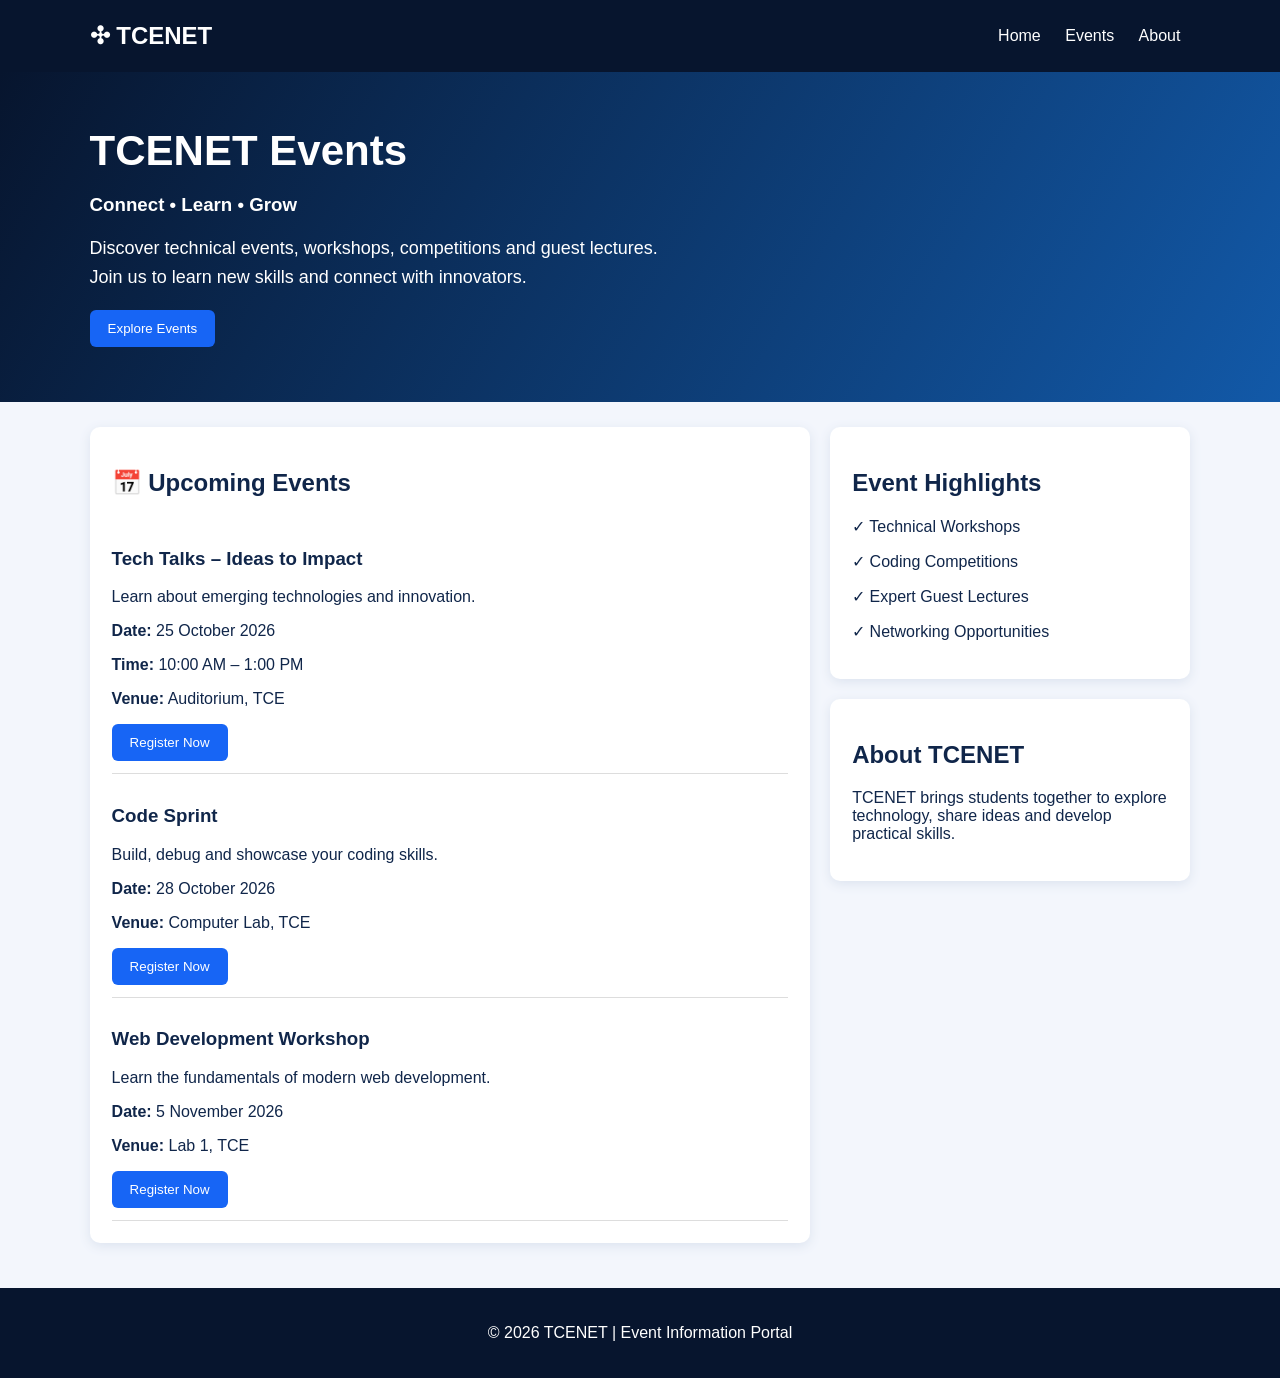
<file: hosting/public/index.html>
<!DOCTYPE html>
<html lang="en">
<head>
<meta charset="UTF-8">
<meta name="viewport" content="width=device-width, initial-scale=1.0">
<title>TCENET Events</title>
<style>
*{box-sizing:border-box}
body{margin:0;font-family:Arial,sans-serif;background:#f3f6fc;color:#10264a}
header{background:#07152e;color:white;padding:22px 7%;display:flex;justify-content:space-between;align-items:center}
header h2{margin:0}
nav a{color:white;text-decoration:none;margin:0 10px}
.hero{background:linear-gradient(120deg,#07152e,#1259a8);color:white;padding:55px 7%}
.hero h1{font-size:42px;margin:0}
.hero p{font-size:18px;line-height:1.6}
main{padding:25px 7%;display:grid;grid-template-columns:2fr 1fr;gap:20px}
.card{background:white;padding:22px;border-radius:10px;margin-bottom:20px;box-shadow:0 3px 12px #dce3ef}
.event{border-bottom:1px solid #ddd;padding:12px 0}
button{background:#1765f5;color:white;border:0;padding:11px 18px;border-radius:6px;cursor:pointer}
button:hover{background:#0845b7}
footer{text-align:center;background:#07152e;color:white;padding:20px}
@media(max-width:650px){main{grid-template-columns:1fr}header{flex-wrap:wrap;gap:15px}nav a{margin:0 5px}.hero h1{font-size:32px}}
</style>
</head>
<body>
<header>
<h2>✣ TCENET</h2>
<nav>
<a href="#home">Home</a>
<a href="#events">Events</a>
<a href="#about">About</a>
</nav>
</header>

<section class="hero" id="home">
<h1>TCENET Events</h1>
<h3>Connect • Learn • Grow</h3>
<p>Discover technical events, workshops, competitions and guest lectures.<br>
Join us to learn new skills and connect with innovators.</p>
<button onclick="document.getElementById('events').scrollIntoView()">Explore Events</button>
</section>

<main>
<section>
<div class="card" id="events">
<h2>📅 Upcoming Events</h2>
<div class="event">
<h3>Tech Talks – Ideas to Impact</h3>
<p>Learn about emerging technologies and innovation.</p>
<p><b>Date:</b> 25 October 2026</p>
<p><b>Time:</b> 10:00 AM – 1:00 PM</p>
<p><b>Venue:</b> Auditorium, TCE</p>
<button onclick="registerEvent('Tech Talks')">Register Now</button>
</div>
<div class="event">
<h3>Code Sprint</h3>
<p>Build, debug and showcase your coding skills.</p>
<p><b>Date:</b> 28 October 2026</p>
<p><b>Venue:</b> Computer Lab, TCE</p>
<button onclick="registerEvent('Code Sprint')">Register Now</button>
</div>
<div class="event">
<h3>Web Development Workshop</h3>
<p>Learn the fundamentals of modern web development.</p>
<p><b>Date:</b> 5 November 2026</p>
<p><b>Venue:</b> Lab 1, TCE</p>
<button onclick="registerEvent('Web Development Workshop')">Register Now</button>
</div>
</div>
</section>

<aside>
<div class="card" id="about">
<h2>Event Highlights</h2>
<p>✓ Technical Workshops</p>
<p>✓ Coding Competitions</p>
<p>✓ Expert Guest Lectures</p>
<p>✓ Networking Opportunities</p>
</div>
<div class="card">
<h2>About TCENET</h2>
<p>TCENET brings students together to explore technology, share ideas and develop practical skills.</p>
</div>
</aside>
</main>

<footer>
<p>© 2026 TCENET | Event Information Portal</p>
</footer>

<script>
function registerEvent(eventName){
alert("You selected: "+eventName+
". Registration details will be announced by TCENET.");
}
</script>
</body>
</html>
</file>
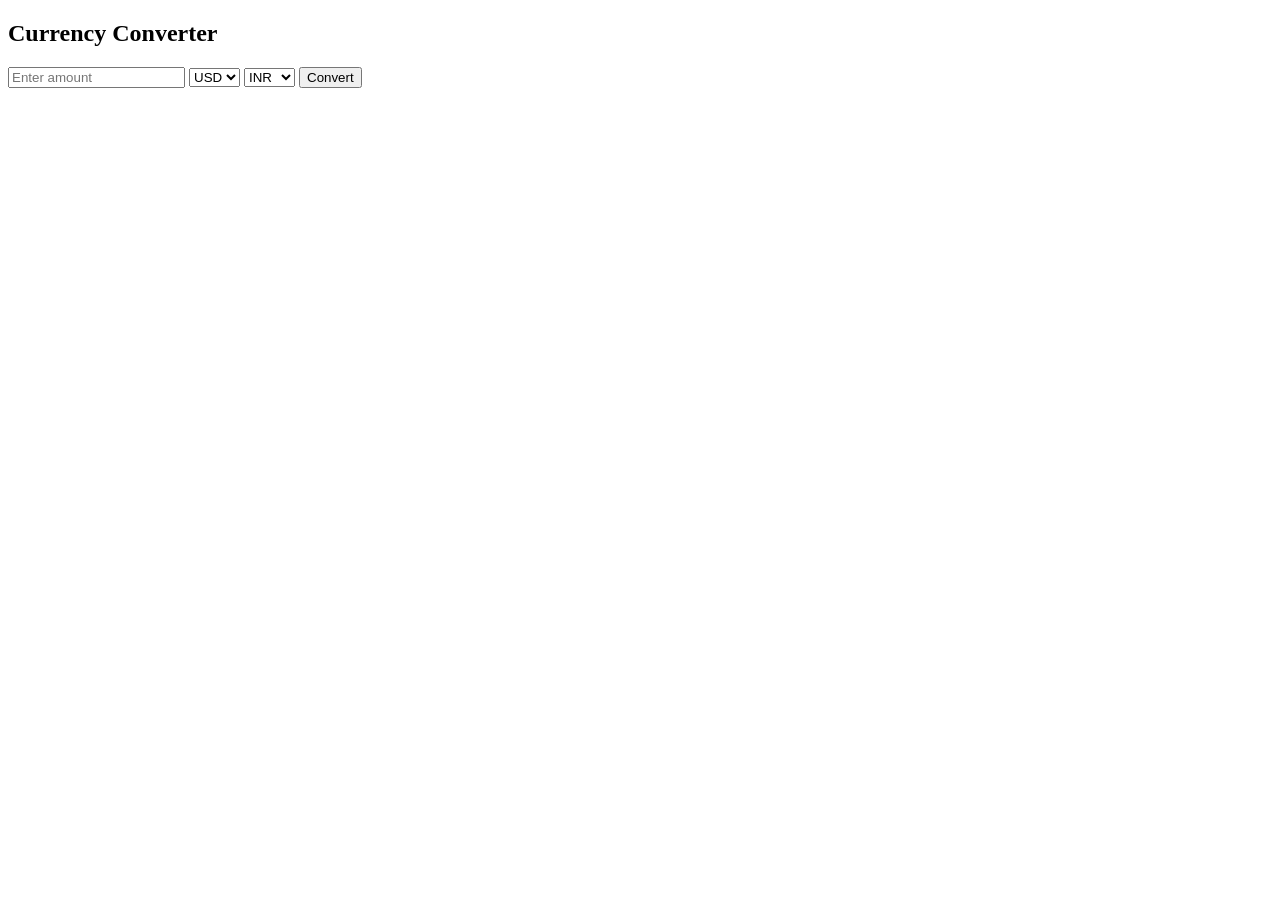
<file: currency.html>
<!DOCTYPE html>
<html>
<head>
    <title>Currency Converter</title>
</head>
<body>
    <h2>Currency Converter</h2>

    <input type="number" id="amount" placeholder="Enter amount">

    <select id="from">
        <option value="USD">USD</option>
        <option value="INR">INR</option>
        <option value="EUR">EUR</option>
    </select>

    <select id="to">
        <option value="INR">INR</option>
        <option value="USD">USD</option>
        <option value="EUR">EUR</option>
    </select>

    <button onclick="convert()">Convert</button>

    <h3 id="result"></h3>

    <script>
        async function convert() {
            const amount = Number(
                document.getElementById("amount").value
            );
            const from = document.getElementById("from").value;
            const to = document.getElementById("to").value;

            if (!Number.isFinite(amount) || amount <= 0) {
                document.getElementById("result").innerText =
                    "Enter a valid amount";
                return;
            }

            try {
                if (from === to) {
                    document.getElementById("result").innerText =
                        amount.toFixed(2) + " " + to;
                    return;
                }

                const response = await fetch(
                    `https://api.frankfurter.dev/v2/rate/${from}/${to}`
                );

                if (!response.ok) {
                    throw new Error("Exchange rate unavailable");
                }

                const data = await response.json();
                const converted = amount * data.rate;

                document.getElementById("result").innerText =
                    converted.toFixed(2) + " " + to;
            } catch (error) {
                document.getElementById("result").innerText =
                    "Error fetching exchange rate";
            }
        }
    </script>
</body>
</html>
</file>
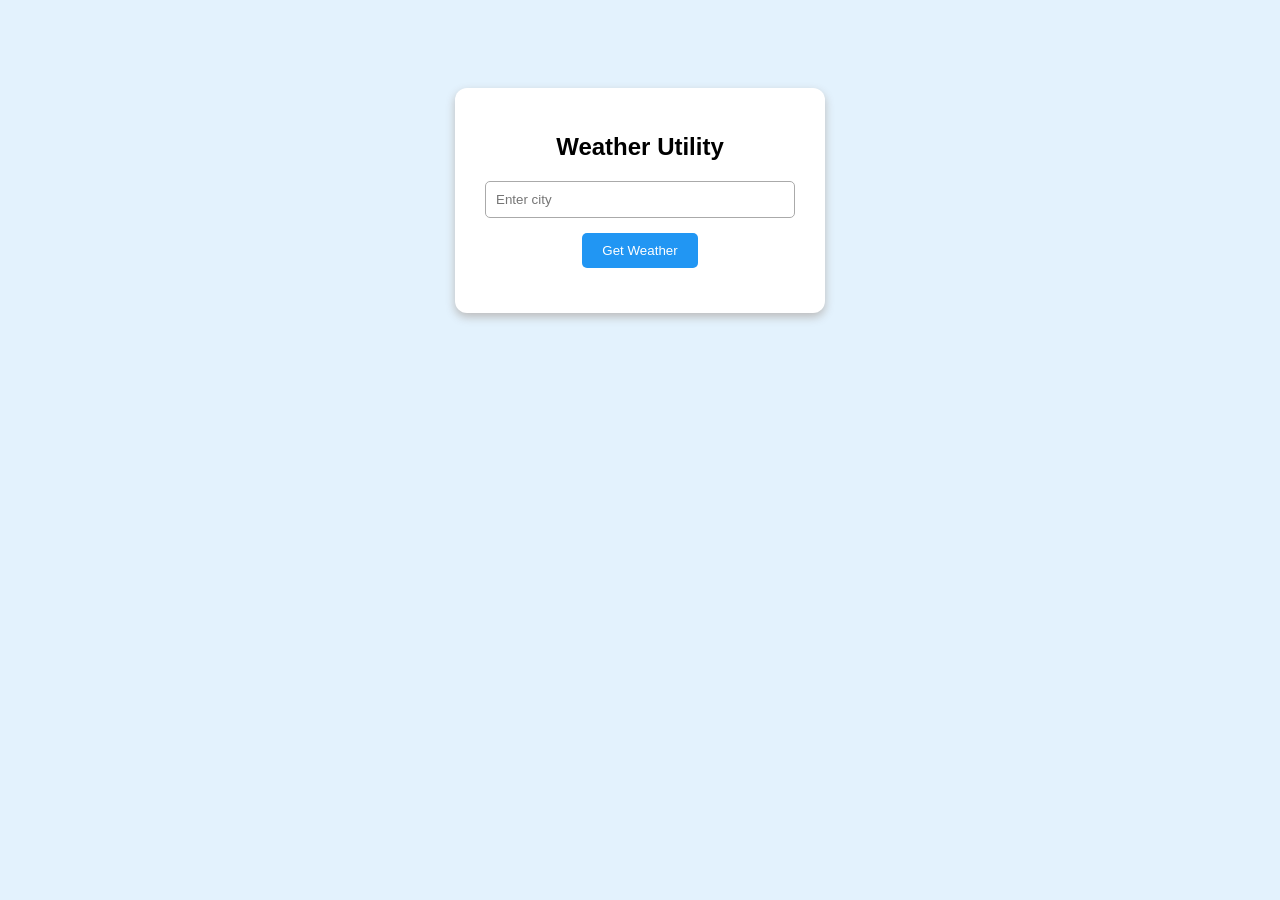
<file: thirdpartyapi.html>
<!DOCTYPE html>
<html>
<head>
    <title>Weather App</title>
    <style>
        body {
            font-family: Arial, sans-serif;
            background: #e3f2fd;
            text-align: center;
            padding-top: 80px;
        }
        .container {
            background: white;
            width: 320px;
            margin: auto;
            padding: 25px;
            border-radius: 12px;
            box-shadow: 0 4px 10px #bbb;
        }

        input {
            padding: 10px;
            width: 90%;
            margin-bottom: 15px;
            border: 1px solid #aaa;
            border-radius: 5px;
        }

        button {
            padding: 10px 20px;
            background: #2196f3;
            color: white;
            border: none;
            border-radius: 5px;
            cursor: pointer;
        }

        button:hover {
            background: #0d47a1;
        }

        #result {
            margin-top: 20px;
            line-height: 1.8;
        }
    </style>
</head>
<body>

    <div class="container">
        <h2>Weather Utility</h2>

        <input type="text" id="city" placeholder="Enter city">
        <br>
        <button onclick="getWeather()">Get Weather</button>

        <h3 id="result"></h3>
    </div>

    <script>
        async function getWeather() {
            const city = document.getElementById("city").value.trim();
            const apiKey = "YOUR_API_KEY"; // Replace with your OpenWeatherMap API key
            const result = document.getElementById("result");

            if (!city) {
                result.innerHTML = "Please enter a city name.";
                return;
            }

            try {
                result.innerHTML = "Loading...";

                const url = `https://api.openweathermap.org/data/2.5/weather?q=${encodeURIComponent(city)}&appid=${apiKey}&units=metric`;

                const response = await fetch(url);
                const data = await response.json();

                if (!response.ok) {
                    result.innerHTML = "Error: " + data.message;
                    return;
                }

                result.innerHTML =
                    "City: " + data.name + "<br>" +
                    "Temperature: " + data.main.temp + " °C<br>" +
                    "Weather: " + data.weather[0].description;
            } catch (error) {
                result.innerHTML =
                    "Network error. Check your internet connection.";
            }
        }
    </script>

</body>
</html>
</file>
